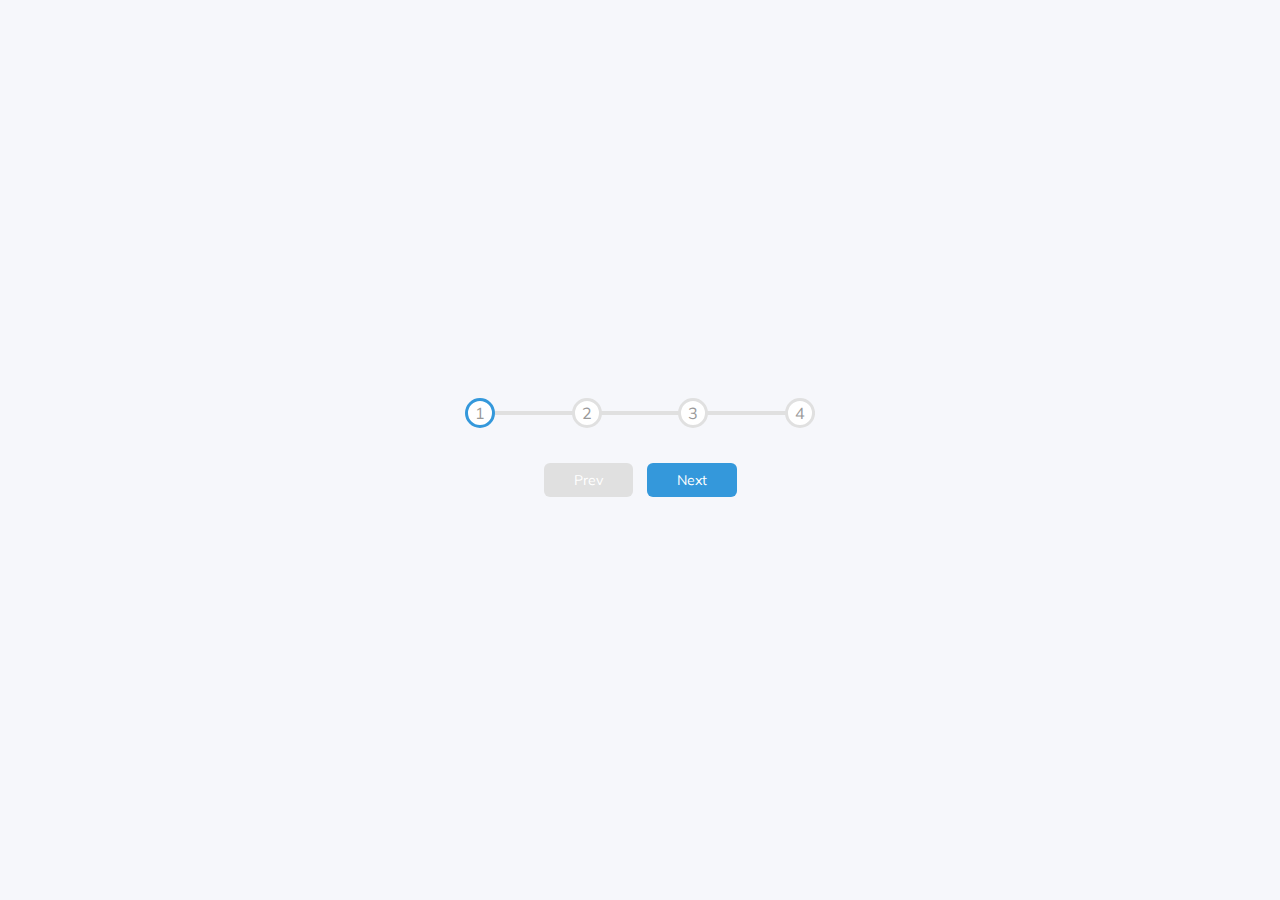
<file: Day-2-ProgressSteps/index.html>
<!DOCTYPE html>
<html lang="en">
<head>
    <meta charset="UTF-8">
    <meta name="viewport" content="width=device-width, initial-scale=1.0">
    <link rel="stylesheet" href="https://cdnjs.cloudflare.com/ajax/libs/font-awesome/5.15.1/css/all.min.css" integrity="sha512-+4zCK9k+qNFUR5X+cKL9EIR+ZOhtIloNl9GIKS57V1MyNsYpYcUrUeQc9vNfzsWfV28IaLL3i96P9sdNyeRssA==" crossorigin="anonymous" />
    <link rel="stylesheet" href="style.css">
    <title>Progress Steps</title>
</head>
<body>
    <div class="container">
        <div class="progress-container">
            <div class="progress" id="progress"></div>
            <div class="circle active" >1</div>     
            <div class="circle">2</div>     
            <div class="circle">3</div>     
            <div class="circle">4</div>      
          </div>
            <button class ="btn" id="prev" disabled>Prev</button>
            <button class ="btn" id="next" >Next</button>
    </div>
   
   <script src="script.js"></script>
</body>
</html>
</file>
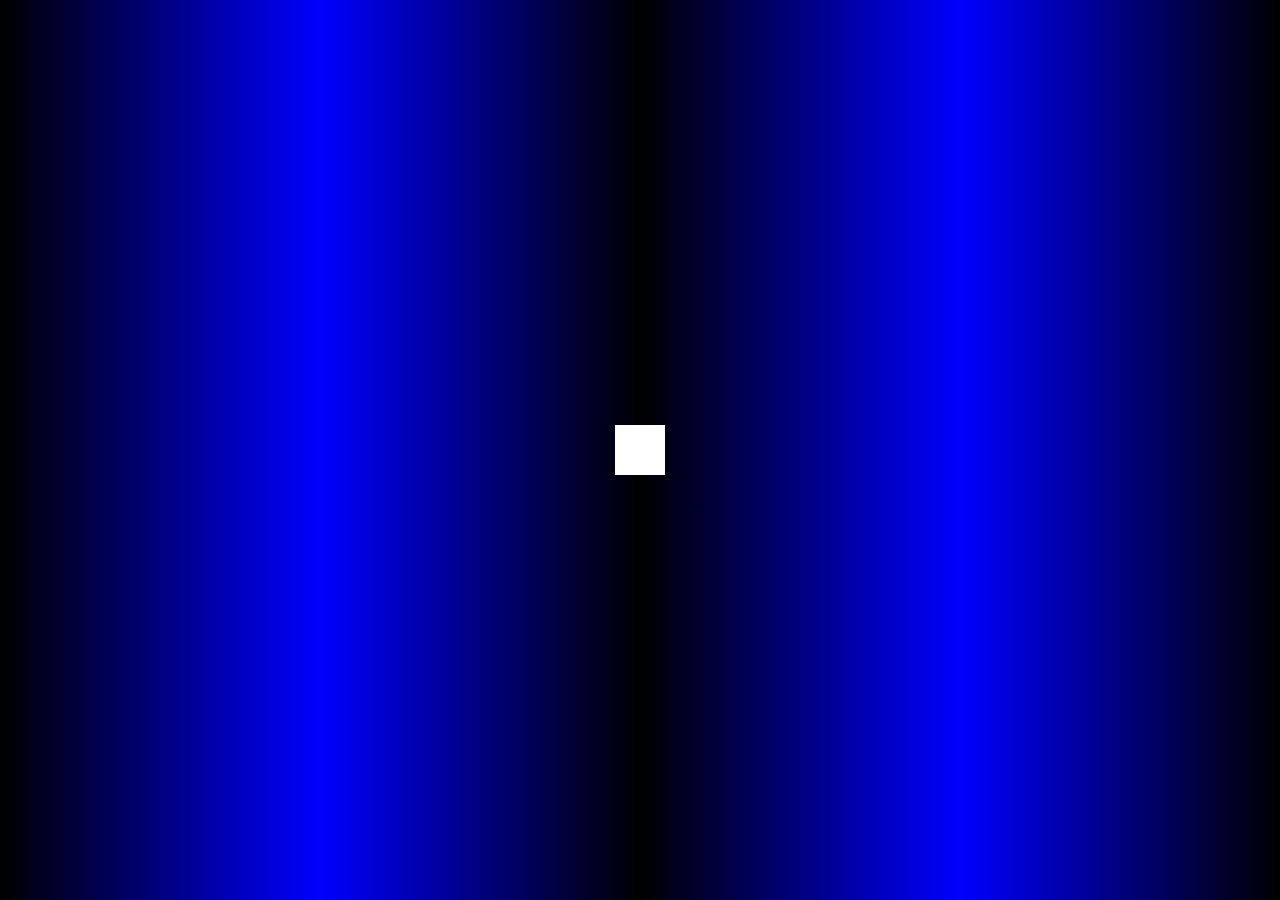
<file: Day-4-HiddenSearchWidget/index.html>
<!DOCTYPE html>
<html lang="en">
<head>
    <meta charset="UTF-8">
    <meta name="viewport" content="width=device-width, initial-scale=1.0">
    <link rel="stylesheet" href="https://cdnjs.cloudflare.com/ajax/libs/font-awesome/5.15.1/css/all.min.css" integrity="sha512-+4zCK9k+qNFUR5X+cKL9EIR+ZOhtIloNl9GIKS57V1MyNsYpYcUrUeQc9vNfzsWfV28IaLL3i96P9sdNyeRssA==" crossorigin="anonymous" />
    <link rel="stylesheet" href="style.css">
    <title>Hidden Search</title>
</head>
<body>
   <div class="search">
       <input type="text" class="input" placeholder="search...">
       <button class="btn"> <i class="fas fa-search"></i></button>
   </div>
   
   
   <script src="script.js"></script>
   <script src="t.js"></script>
</body>
</html>
</file>
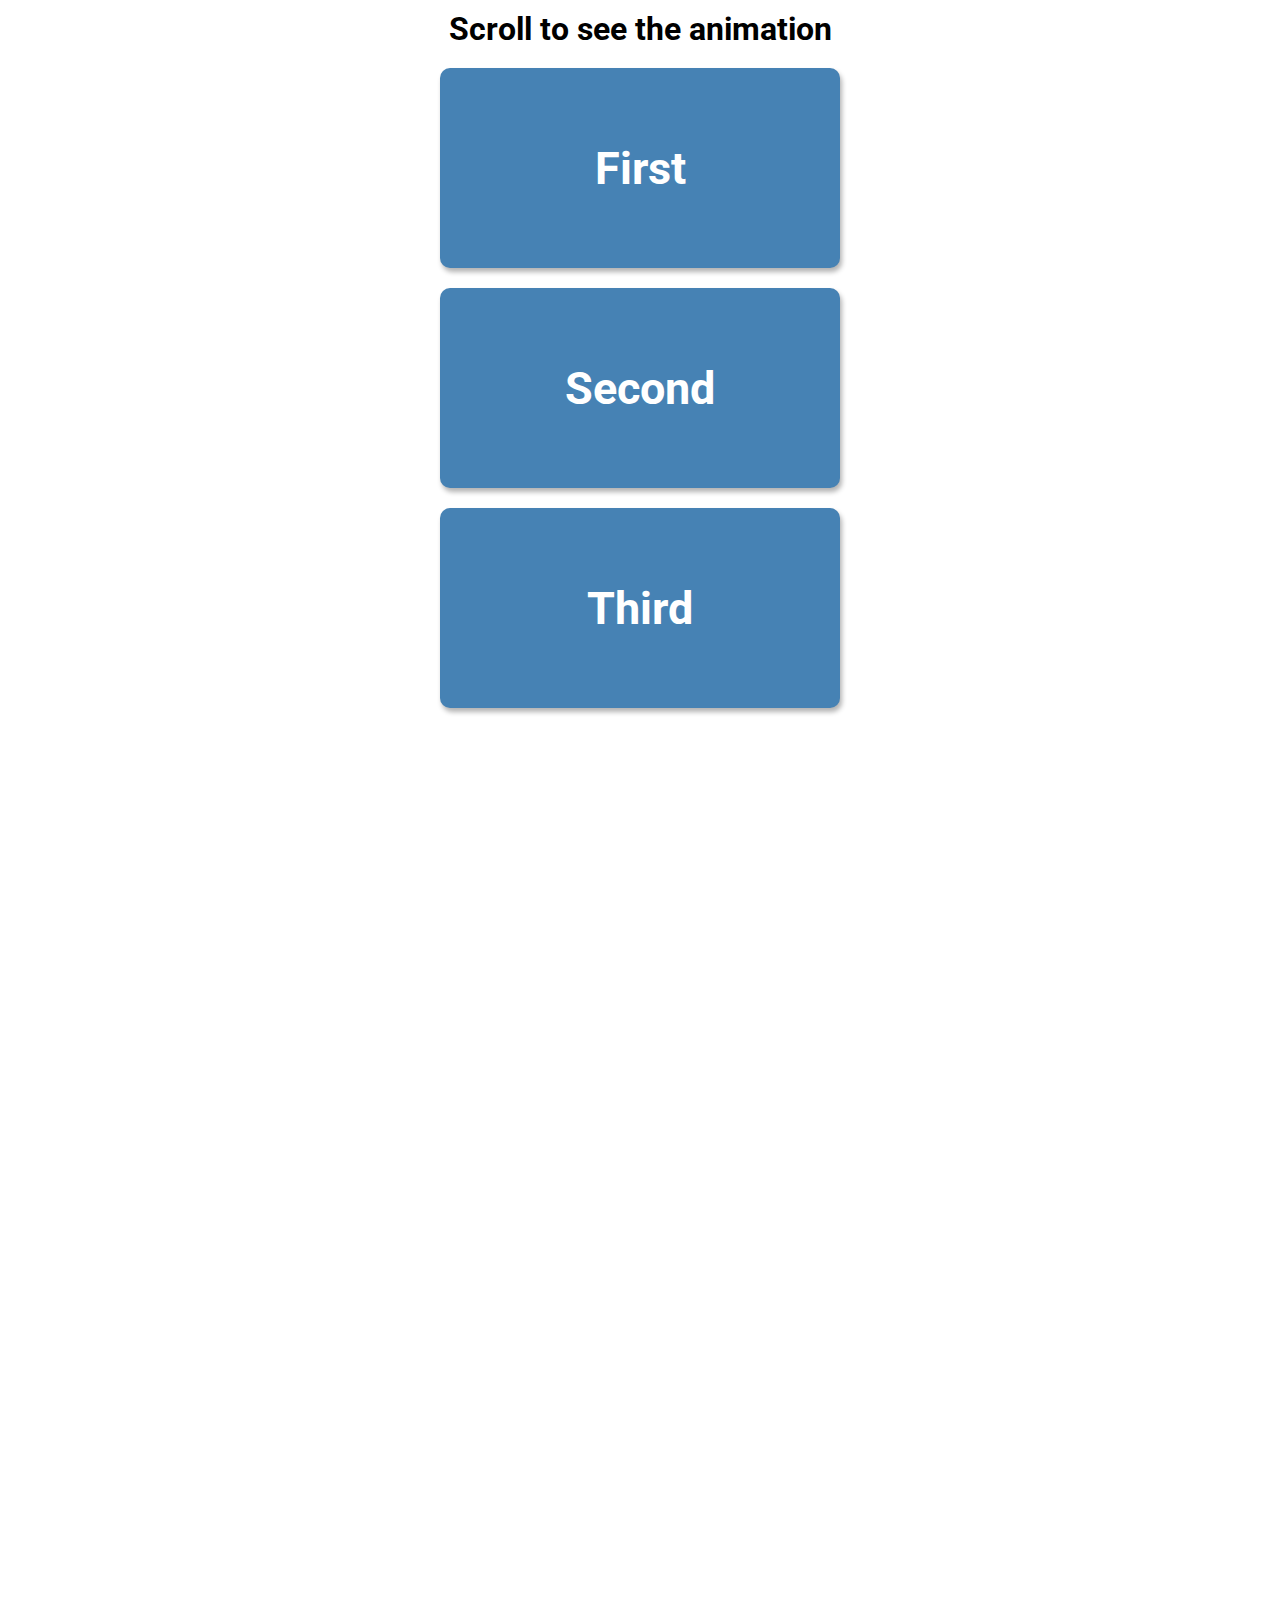
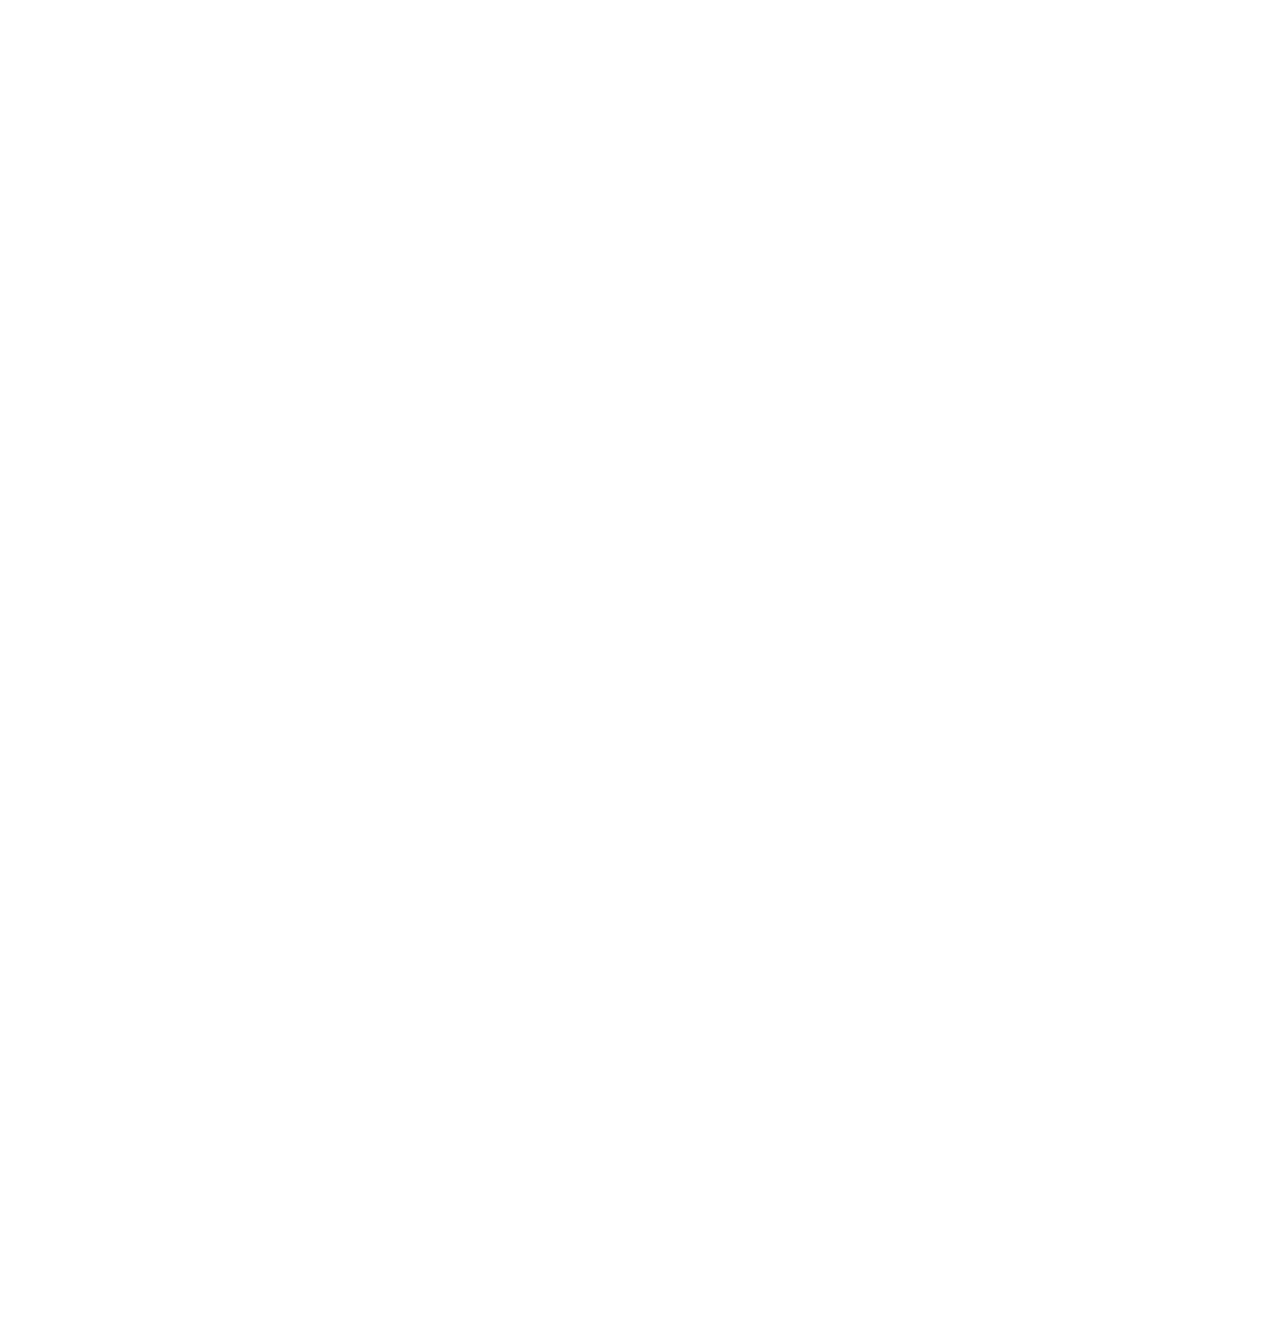
<file: Day-6-ScrollAnimation/index.html>
<!DOCTYPE html>
<html lang="en">
  <head>
    <meta charset="UTF-8" />
    <meta name="viewport" content="width=device-width, initial-scale=1.0" />
    <link rel="stylesheet" href="style.css" />
    <title>Scroll Animation</title>
  </head>
  <body>
    <h1>Scroll to see the animation</h1>
    <div class="box"><h2>First</h2></div>
    <div class="box"><h2>Second</h2></div>
    <div class="box"><h2>Third</h2></div>
    <div class="box"><h2>Fourth</h2></div>
    <div class="box"><h2>Content</h2></div>
    <div class="box"><h2>Content</h2></div>
    <div class="box"><h2>Content</h2></div>
    <div class="box"><h2>Content</h2></div>
    <div class="box"><h2>Content</h2></div>
    <div class="box"><h2>Content</h2></div>
    <div class="box"><h2>Content</h2></div>
    <div class="box"><h2>Content</h2></div>
    <div class="box"><h2>Content</h2></div>
    <script src="script.js"></script>
  </body>
</html>
</file>
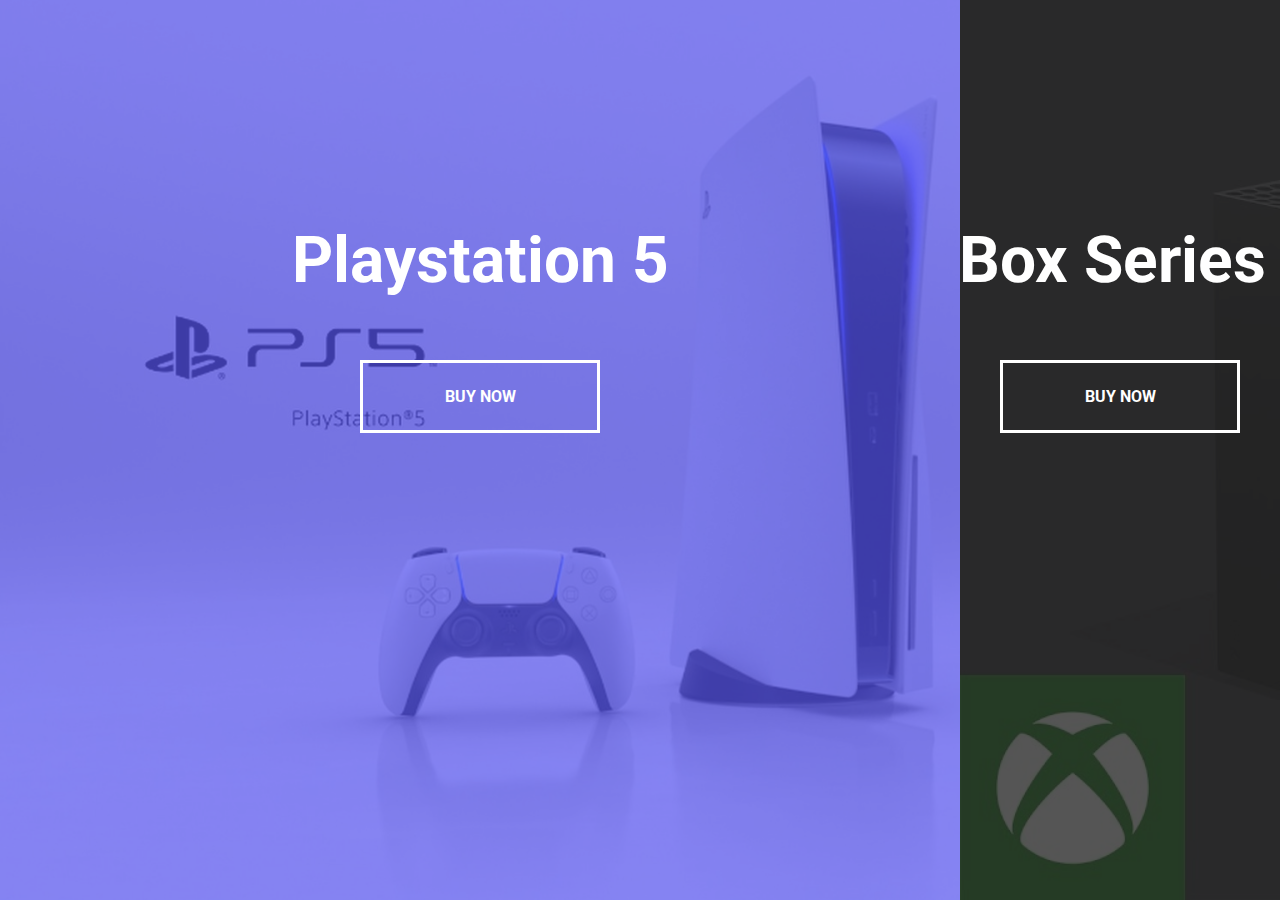
<file: Day-7-SplitLandingPage/index.html>
<!DOCTYPE html>
<html lang="en">
  <head>
    <meta charset="UTF-8" />
    <meta name="viewport" content="width=device-width, initial-scale=1.0" />
    <link rel="stylesheet" href="style.css" />
    <title>Split Landing Page
    </title>
  </head>
  <body>
    <div class="container">
      <div class="split left">
        <h1>Playstation 5</h1>
        <a href="#" class="btn">Buy Now</a>
      </div>
      <div class="split right">
        <h1>XBox Series X</h1>
        <a href="#" class="btn">Buy Now</a>
      </div>
    </div>

    <script src="script.js"></script>
  </body>
</html>
</file>
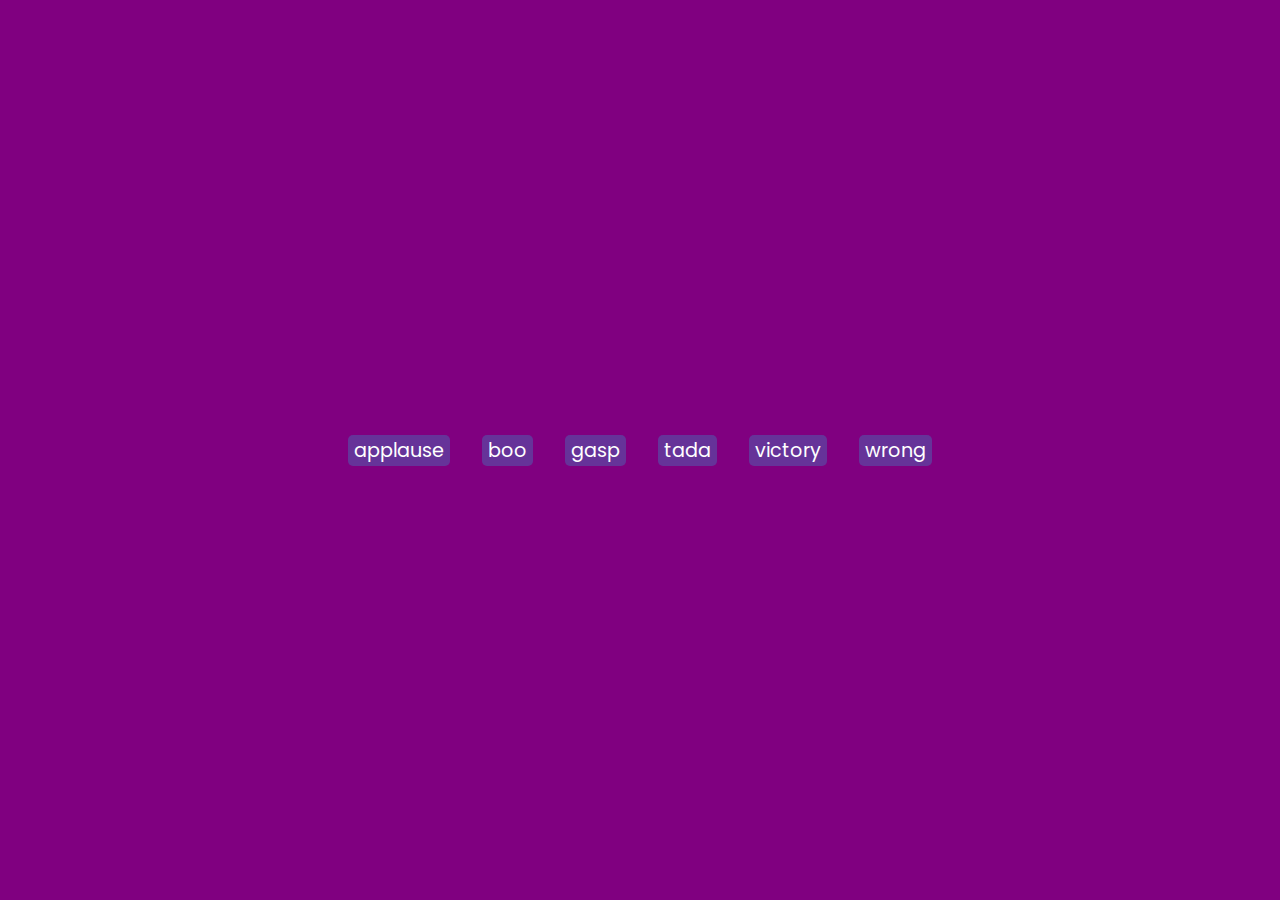
<file: Day-9-SoundBoard/index.html>
<!DOCTYPE html>
<html lang="en">
<head>
    <meta charset="UTF-8">
    <meta name="viewport" content="width=device-width, initial-scale=1.0">
    <link rel="stylesheet" href="https://cdnjs.cloudflare.com/ajax/libs/font-awesome/5.15.1/css/all.min.css" integrity="sha512-+4zCK9k+qNFUR5X+cKL9EIR+ZOhtIloNl9GIKS57V1MyNsYpYcUrUeQc9vNfzsWfV28IaLL3i96P9sdNyeRssA==" crossorigin="anonymous" />
    <link rel="stylesheet" href="style.css">
    <title>Sound Board</title>
</head>

<body>
 
    
<audio id="applause" src ="sounds/applause.mp3"></audio>
<audio id="boo" src ="sounds/boo.mp3"></audio>
<audio id="gasp" src ="sounds/gasp.mp3"></audio>
<audio id="tada" src ="sounds/tada.mp3"></audio>
<audio id="victory" src ="sounds/victory.mp3"></audio>
<audio id="wrong" src ="sounds/wrong.mp3"></audio>

<div id="buttons"></div>
   <script src="script.js"></script>
</body>
</html>
</file>
<file: Day-2-ProgressSteps/style.css>
@import url('https://fonts.googleapis.com/css2?family=Muli:wght@400;700&display=swap');

:root {
    --line-border-fill: #3498db;
    --line-border-empty: #e0e0e0;
  }
*{
    box-sizing: border-box;
}
body{
    background-color: #f6f7fb;
    font-family: 'Muli', sans-serif;
    display: flex;
    align-items: center;
    height: 100vh;
    justify-content: center;
    overflow: hidden;
    margin: 0;
}

.container{
    text-align: center;

}

.progress-container{
    display: flex;
    justify-content: space-between;
    position: relative;
    margin-bottom: 30px;
    max-width: 100%;
    width: 350px;

}
.progress-container::before{
    content:'';
    background-color: var(--line-border-empty);
    position: absolute;
    top: 50%;
    left: 0;
    transform: translateY(-50%);
    height: 4px;
    width: 100%;
    z-index: -1;
  
}

.progress {
    background-color: var(--line-border-fill);
    position: absolute;
    top: 50%;
    left: 0;
    transform: translateY(-50%);
    height: 4px;
    width: 0%;
    z-index: -1;
    transition: 0.4s ease;
    
  }

  .circle{
background-color: #fff;
color: #999;
border-radius: 50%;
height: 30px;
width: 30px;
display: flex;
align-items: center;
justify-content: center;
border: 3px solid var(--line-border-empty);
transition: .4s ease;
  }

  .circle.active{
      border-color: var(--line-border-fill);
  }

  .btn{
      background-color: var(--line-border-fill);
      color: white;
      border: 0;
      border-radius: 6px;
      cursor: pointer;
      font-family: inherit;
      padding:  8px 30px;
      margin: 5px
;
font-size: 14px;
  }

  .btn:active{
      transform: scale(0.28);
  }

  .btn:focus{
      outline: 0;
  }

  .btn:disabled{
      background-color: var(--line-border-empty);
      cursor: not-allowed;
  }
</file>
<file: Day-4-HiddenSearchWidget/style.css>
@import url('https://fonts.googleapis.com/css2?family=Roboto:wght@400;700&display=swap');

* {
  box-sizing: border-box;
}

body {
  background-image: linear-gradient(90deg, black, blue,black,blue,black);
  font-family: 'Roboto', sans-serif;
  display: flex;
  align-items: center;
  justify-content: center;
  height: 100vh;
  overflow: hidden;
  margin: 0;
}

.search {
  position: relative;
  height: 50px;
}

.search .input {
  background-color: #fff;
  border: 0;
  font-size: 18px;
  padding: 15px;
  height: 50px;
  width: 50px;
  transition: width 0.3s ease;
}

.btn {
  background-color: #fff;
  border: 0;
  cursor: pointer;
  font-size: 24px;
  position: absolute;
  top: 0;
  left: 0;
  height: 50px;
  width: 50px;
  transition: transform 0.3s ease;
}

.btn:focus,
.input:focus {
  outline: none;
}

.search.active .input {
  width: 200px;
}

.search.active .btn {
  transform: translateX(198px);
}
</file>
<file: Day-6-ScrollAnimation/style.css>
@import url('https://fonts.googleapis.com/css2?family=Roboto:wght@400;700&display=swap');

* {
  box-sizing: border-box;

}

body {

  font-family: 'Roboto', sans-serif;
  display: flex;
  flex-direction: column;
  align-items: center;
  justify-content: center;
  margin: 0;
  overflow-x: hidden;

}

h1 {
  margin: 10px;x
}

.box {
  background-color: steelblue;
  color: #fff;
  display: flex;
  align-items: center;
  justify-content: center;
  width: 400px;
  height: 200px;
  margin: 10px;
  border-radius: 10px;
  box-shadow: 2px 4px 5px rgba(0, 0, 0, 0.3);
  transform: translateX(400%);
  transition: transform 0.4s ease;
}

.box:nth-of-type(even) {
  transform: translateX(-400%);
}

.box.show {
  transform: translateX(0);
}

.box h2 {
  font-size: 45px;
}
</file>
<file: Day-7-SplitLandingPage/style.css>
@import url('https://fonts.googleapis.com/css2?family=Roboto:wght@400;700&display=swap');

:root {
  --left-bg-color: rgba(87, 84, 236, 0.7);
  --right-bg-color: rgba(43, 43, 43, 0.8);
  --left-btn-hover-color: rgba(87, 84, 236, 1);
  --right-btn-hover-color: rgba(28, 122, 28, 1);
  --hover-width: 75%;
  --other-width: 25%;
  --speed: 1000ms;
}

* {
  box-sizing: border-box;
}

body {
  font-family: 'Roboto', sans-serif;
  height: 100vh;
  overflow: hidden;
  margin: 0;
}

h1 {
  font-size: 4rem;
  color: #fff;
  position: absolute;
  left: 50%;
  top: 20%;
  transform: translateX(-50%);
  white-space: nowrap;
}

.btn {
  position: absolute;
  display: flex;
  align-items: center;
  justify-content: center;
  left: 50%;
  top: 40%;
  transform: translateX(-50%);
  text-decoration: none;
  color: #fff;
  border: #fff solid 0.2rem;
  font-size: 1rem;
  font-weight: bold;
  text-transform: uppercase;
  width: 15rem;
  padding: 1.5rem;
}

.split.left .btn:hover {
  background-color: var(--left-btn-hover-color);
  border-color: var(--left-btn-hover-color);
}

.split.right .btn:hover {
  background-color: var(--right-btn-hover-color);
  border-color: var(--right-btn-hover-color);
}

.container {
  position: relative;
  width: 100%;
  height: 100%;
  background: #333;
}

.split {
  position: absolute;
  width: 50%;
  height: 100%;
  overflow: hidden;
}

.split.left {
  left: 0;
  background: url('ps.jpg');
  background-repeat: no-repeat;
  background-size: cover;
}

.split.left::before {
  content: '';
  position: absolute;
  width: 100%;
  height: 100%;
  background-color: var(--left-bg-color);
}

.split.right {
  right: 0;
  background: url('xbox.jpg');
  background-repeat: no-repeat;
  background-size: cover;
}

.split.right::before {
  content: '';
  position: absolute;
  width: 100%;
  height: 100%;
  background-color: var(--right-bg-color);
}

.split.right,
.split.left,
.split.right::before,
.split.left::before {
  transition: all var(--speed) ease-in-out;
}

.hover-left .left {
  width: var(--hover-width);
}

.hover-left .right {
  width: var(--other-width);
}

.hover-right .right {
  width: var(--hover-width);
}

.hover-right .left {
  width: var(--other-width);
}

@media (max-width: 800px) {
  h1 {
    font-size: 2rem;
    top: 30%;
  }

  .btn {
    padding: 1.2rem;
    width: 12rem;
  }
}
</file>
<file: Day-9-SoundBoard/style.css>
@import url('https://fonts.googleapis.com/css2?family=Poppins:wght@400;700&display=swap');


*{
    box-sizing: border-box;
}
body{
    background-color: purple;
    font-family: 'Poppins', sans-serif;
    margin: 0;
    display: flex;
    flex-wrap: wrap;
    align-items: center;
    text-align: center ;
    height: 100vh;
    justify-content: center;
    overflow: hidden;
}

.btn{
    background-color: rebeccapurple;
    border-radius: 5px;
    border: none;
    color: white;
    margin: 1rem;
    padding: 1.5 rem 3rem;
    font-size: 1.2rem;
    font-family: inherit;
    cursor: pointer;

}

.btn:hover{
opacity: 0.9;
}

#inline{
display: inline

}
</file>
